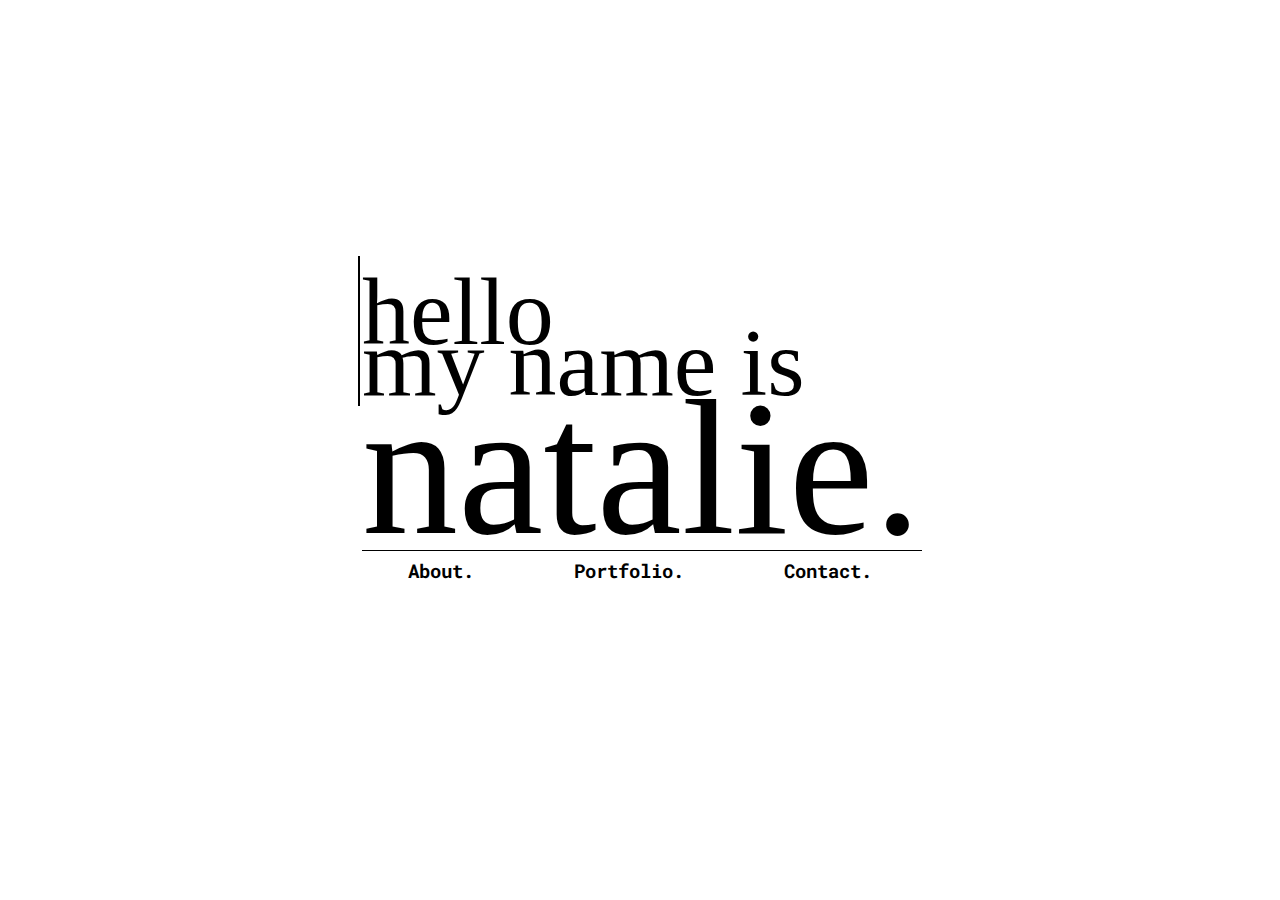
<file: index.html>
<!DOCTYPE html>
<head>
    <title>Natalie Carr</title>
    <link rel="stylesheet" type="text/css" href="./assets/styles/main-styles.css">
    <link href="https://fonts.googleapis.com/css?family=Roboto+Mono&display=swap" rel="stylesheet">
    
</head>
<body>
    <div class="main-container">
        <div class="title-container">
            <div class="line"></div> <!--left border line-->
            <div class="words"> <!--contains all title words-->
                <div class="border-section">

                    <div class="text"> <!--contains hello my name is text-->
                        <div class="hello">
                            hello
                        </div>

                        <div class="my-name-is">
                            my name is
                        </div>
                    </div>
                </div>
                <div class="natalie">
                    natalie.
                </div>
            </div>


        </div>
        <div class="links-container">
            <a href="./about.html">About.</a>
            <a href="./portfolio.html">Portfolio.</a>
            <a href="./contact.html">Contact.</a>
        </div>
    </div>
</body>
</html>
</file>
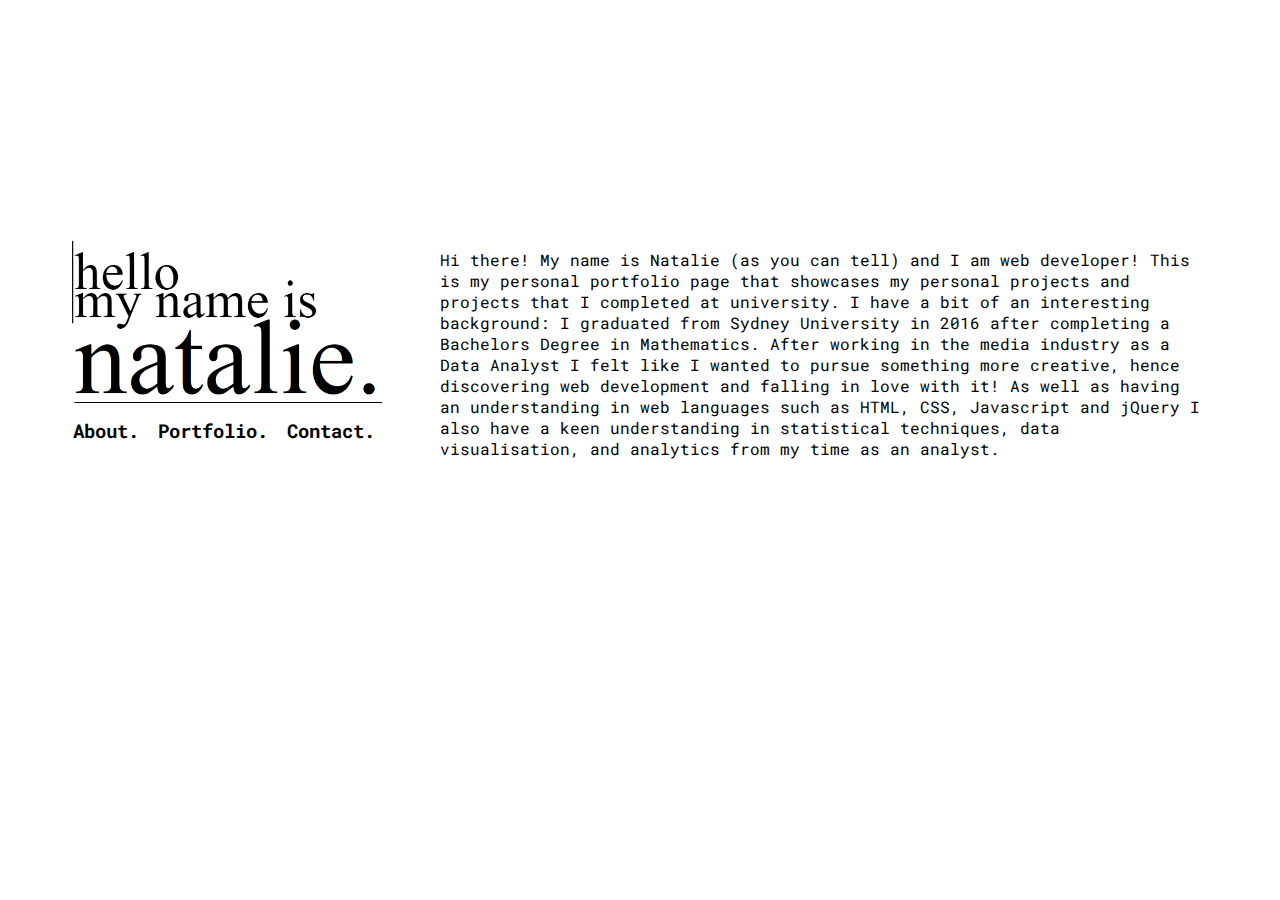
<file: about.html>
<!DOCTYPE html>
<html>

<head>
    <title>Natalie Carr - About Me!</title>
    <link rel="stylesheet" type="text/css" href="./assets/styles/about-styles.css">
    <link href="https://fonts.googleapis.com/css?family=Roboto+Mono&display=swap" rel="stylesheet">

</head>

<body>
    <div id="left-column">
        <div id="chunk"></div>
        <a href="./index.html"><img src="assets/images/main-logo.png" 
            alt="My name is Natalie logo" width=100% height="100%"></a>
        <div class="links-container">
            <a href="./about.html">About.</a>
            <a href="./portfolio.html">Portfolio.</a>
            <a href="./contact.html">Contact.</a>
        </div>
    </div>
    <div id="right-column">
        <div id="right-column-chunk"></div>
        <p>Hi there! My name is Natalie (as you can tell) and I am web developer! This is my personal portfolio page
            that showcases my personal projects and projects that I completed at university. I have a bit of an
            interesting background: I graduated from Sydney University in 2016 after completing a Bachelors Degree in
            Mathematics. After working in the media industry as a Data Analyst I felt like I wanted to pursue something
            more creative, hence discovering web development and falling in love with it! As well as having an
            understanding in web languages such as HTML, CSS, Javascript and jQuery I also have a keen understanding in
            statistical techniques, data visualisation, and analytics from my time as an analyst.</p>
    </div>

</body>

</html>
</file>
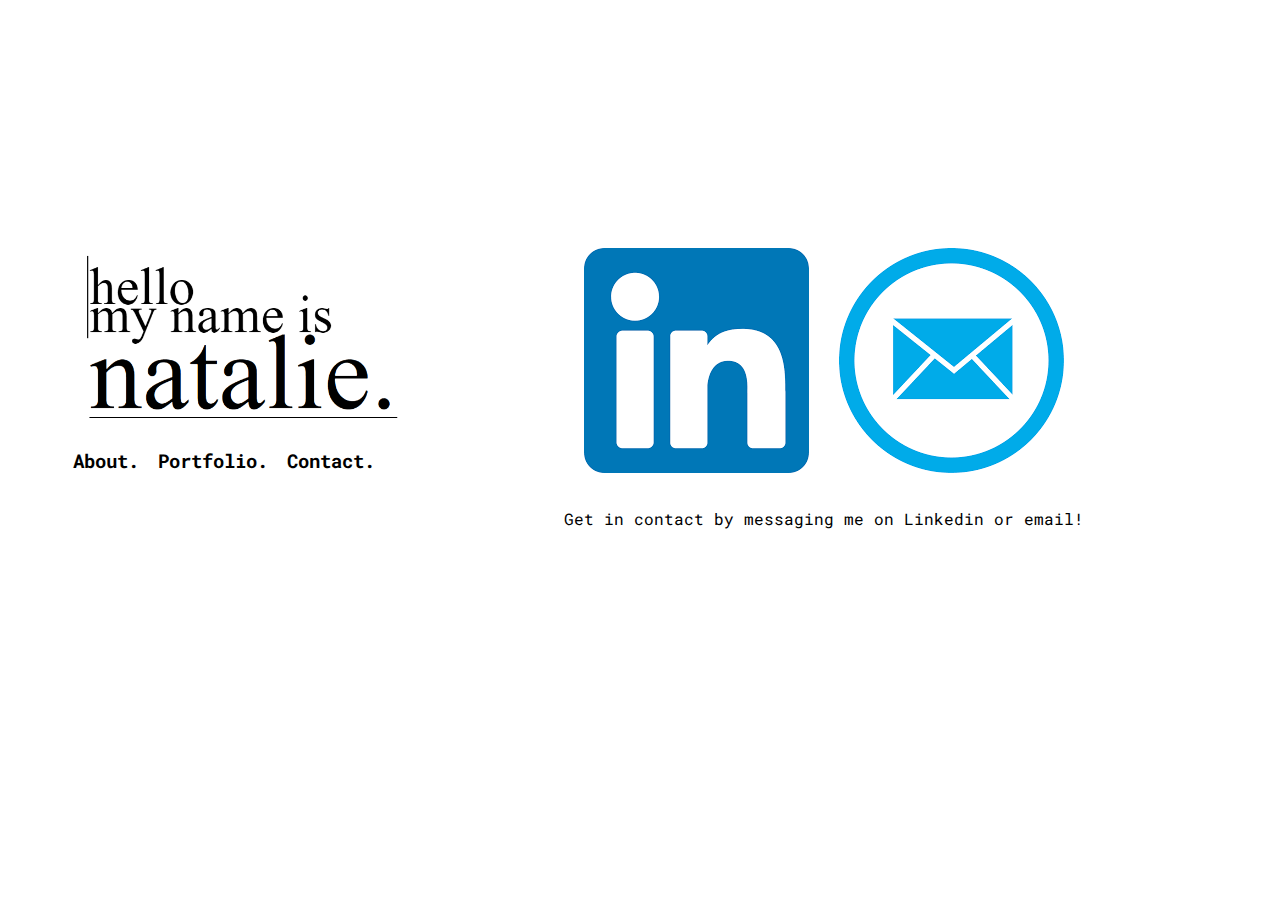
<file: contact.html>
<!DOCTYPE html>
<html>

<head>
    <title>Natalie Carr - Contact Me!</title>
    <link rel="stylesheet" type="text/css" href="./assets/styles/about-styles.css">
    <link rel="stylesheet" type="text/css" href="./assets/styles/contact-styles.css">
    <link href="https://fonts.googleapis.com/css?family=Roboto+Mono&display=swap" rel="stylesheet">

</head>

<body>
    <div id="left-column">
        <div id="chunk"></div>
        <a href="./index.html"><img src="assets/images/main-logo.png" 
            alt="My name is Natalie logo" width=100% height="100%"></a>
        <div class="links-container">
            <a href="./about.html">About.</a>
            <a href="./portfolio.html">Portfolio.</a>
            <a href="./contact.html">Contact.</a>
        </div>
    </div>
    <div id="right-column">
        <div id="right-column-chunk"></div>
        <div class="icons">
        <a href="https://www.linkedin.com/in/natalie-carr-a2159897/"><img src="assets/images/linkedin.png"></a>
        <a href="mailto:natticarr@gmail.com"><img src="assets/images/email.png"></a>
        </div>
        <p>Get in contact by messaging me on Linkedin or email!</p>
    </div>

</body>

</html>
</file>
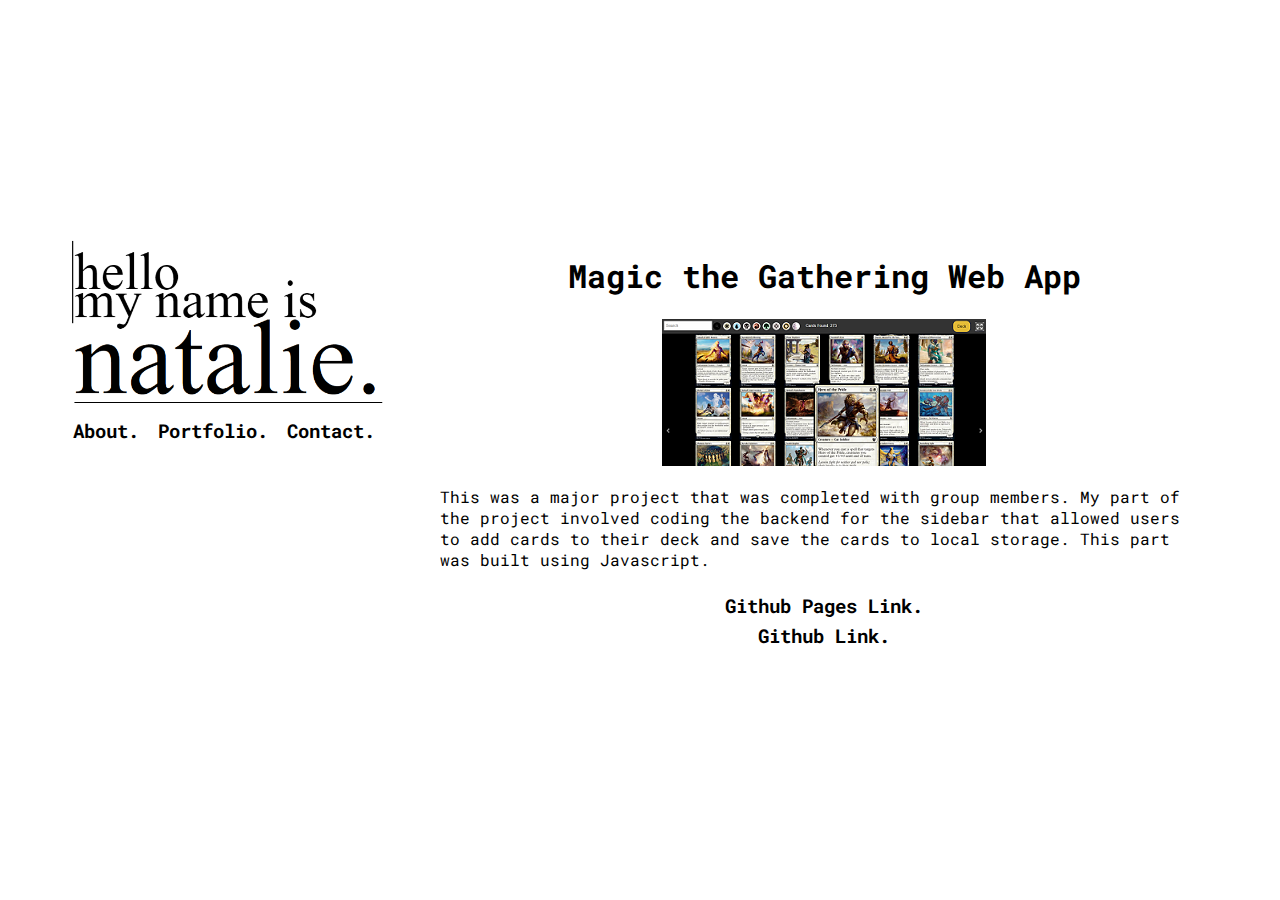
<file: portfolio-project1.html>
<!DOCTYPE html>
<html>

<head>
    <title>Natalie Carr - Project 1!</title>
    <link rel="stylesheet" type="text/css" href="./assets/styles/about-styles.css">
    <link rel="stylesheet" type="text/css" href="./assets/styles/portfolio-project-styles.css">
    <link href="https://fonts.googleapis.com/css?family=Roboto+Mono&display=swap" rel="stylesheet">

</head>

<body>
    <div id="left-column">
        <div id="chunk"></div>
        <a href="./index.html"><img src="assets/images/main-logo.png" alt="My name is Natalie logo" width=100%
                height="100%"></a>
        <div class="links-container">
            <a href="./about.html">About.</a>
            <a href="./portfolio.html">Portfolio.</a>
            <a href="./contact.html">Contact.</a>
        </div>
    </div>
    <div id="right-column">
        <div id="right-column-chunk"></div>
        <h1>Magic the Gathering Web App</h1>
        <a href="./portfolio-project1.html"><img src="assets/images/portfolio-project1.png"
                alt="Magic the Gathering site"></a>
        <p>This was a major project that was completed with group members. My part of the project involved coding the
            backend for the sidebar that allowed users to add cards to their deck and save the cards to local storage. This part was built using Javascript.
        </p>
        <div class="links-container" id="github-links">
        <a href="https://jasper8628.github.io/GroupProjectOne/">Github Pages Link.</a>
        <a href="https://github.com/Jasper8628/GroupProjectOne">Github Link.</a>
        </div>
    </div>

</body>

</html>
</file>
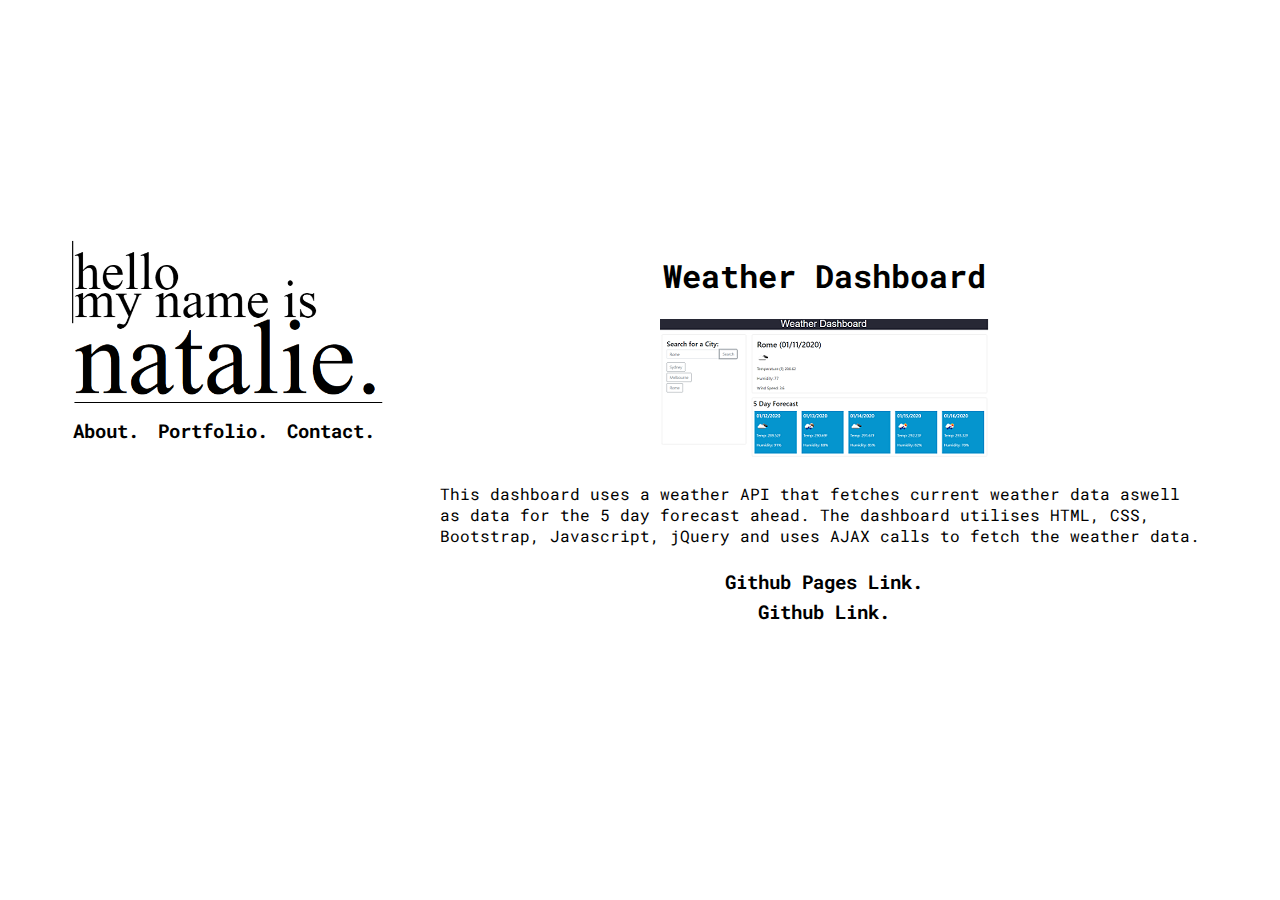
<file: portfolio-project2.html>
<!DOCTYPE html>
<html>

<head>
    <title>Natalie Carr - Project 2!</title>
    <link rel="stylesheet" type="text/css" href="./assets/styles/about-styles.css">
    <link rel="stylesheet" type="text/css" href="./assets/styles/portfolio-project-styles.css">
    <link href="https://fonts.googleapis.com/css?family=Roboto+Mono&display=swap" rel="stylesheet">

</head>

<body>
    <div id="left-column">
        <div id="chunk"></div>
        <a href="./index.html"><img src="assets/images/main-logo.png" alt="My name is Natalie logo" width=100%
                height="100%"></a>
        <div class="links-container">
            <a href="./about.html">About.</a>
            <a href="./portfolio.html">Portfolio.</a>
            <a href="./contact.html">Contact.</a>
        </div>
    </div>
    <div id="right-column">
        <div id="right-column-chunk"></div>
        <h1>Weather Dashboard</h1>
        <a href="./portfolio-project2.html"><img src="assets/images/portfolio-project2.png" alt="Weather Dashboard"></a>
        <p>This dashboard uses a weather API that fetches current weather data aswell as data for the 5 day forecast
            ahead. The dashboard utilises HTML, CSS, Bootstrap, Javascript, jQuery and uses AJAX calls to fetch the weather data.
        </p>
        <div class="links-container" id="github-links">
            <a href="https://anchor12.github.io/weather-dashboard/index.html">Github Pages Link.</a>
            <a href="https://github.com/anchor12/weather-dashboard">Github Link.</a>
        </div>
    </div>

</body>

</html>
</file>
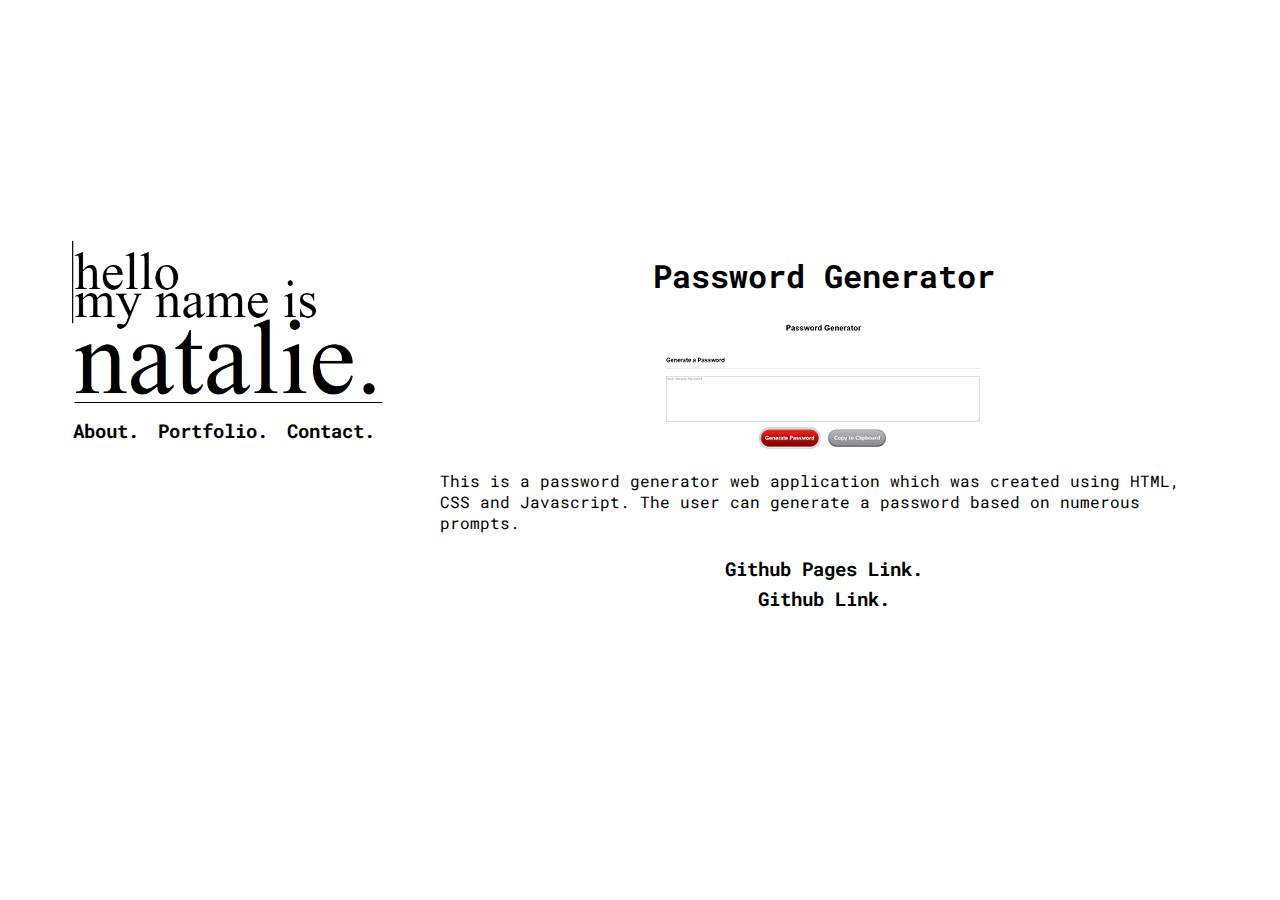
<file: portfolio-project3.html>
<!DOCTYPE html>
<html>

<head>
    <title>Natalie Carr - Project 3!</title>
    <link rel="stylesheet" type="text/css" href="./assets/styles/about-styles.css">
    <link rel="stylesheet" type="text/css" href="./assets/styles/portfolio-project-styles.css">
    <link href="https://fonts.googleapis.com/css?family=Roboto+Mono&display=swap" rel="stylesheet">

</head>

<body>
    <div id="left-column">
        <div id="chunk"></div>
        <a href="./index.html"><img src="assets/images/main-logo.png" alt="My name is Natalie logo" width=100%
                height="100%"></a>
        <div class="links-container">
            <a href="./about.html">About.</a>
            <a href="./portfolio.html">Portfolio.</a>
            <a href="./contact.html">Contact.</a>
        </div>
    </div>
    <div id="right-column">
        <div id="right-column-chunk"></div>
        <h1>Password Generator</h1>
        <a href="./portfolio-project3.html"><img src="assets/images/portfolio-project3.png"
                alt="Password Generator"></a>
        <p>This is a password generator web application which was created using HTML, CSS and Javascript. The user can
            generate a password based on numerous prompts.
        </p>
        <div class="links-container" id="github-links">
            <a href="https://anchor12.github.io/password-generator/index.html">Github Pages Link.</a>
            <a href="https://github.com/anchor12/password-generator">Github Link.</a>
        </div>
    </div>

</body>

</html>
</file>
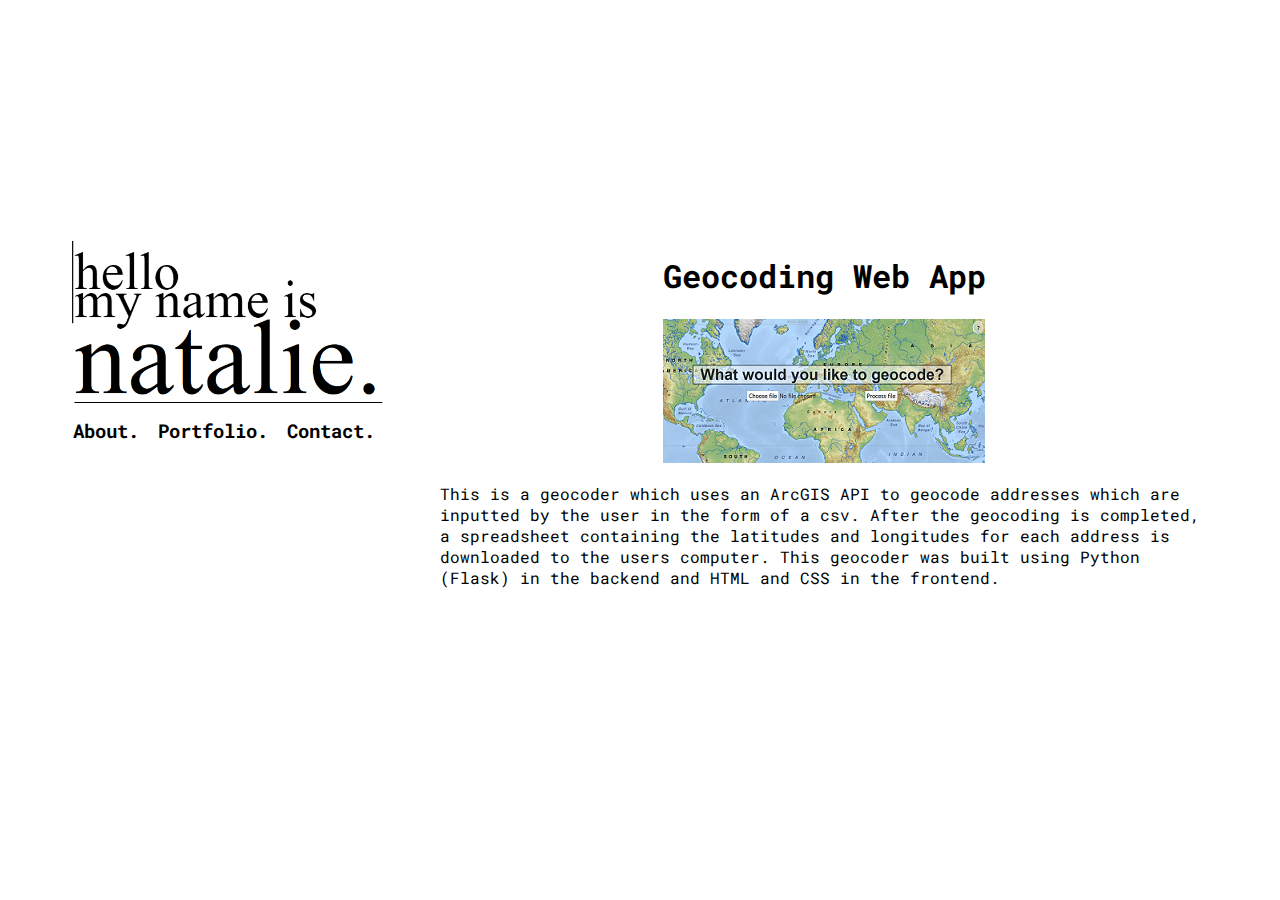
<file: portfolio-project4.html>
<!DOCTYPE html>
<html>

<head>
    <title>Natalie Carr - Project 1!</title>
    <link rel="stylesheet" type="text/css" href="./assets/styles/about-styles.css">
    <link rel="stylesheet" type="text/css" href="./assets/styles/portfolio-project-styles.css">
    <link href="https://fonts.googleapis.com/css?family=Roboto+Mono&display=swap" rel="stylesheet">

</head>

<body>
    <div id="left-column">
        <div id="chunk"></div>
        <a href="./index.html"><img src="assets/images/main-logo.png" alt="My name is Natalie logo" width=100%
                height="100%"></a>
        <div class="links-container">
            <a href="./about.html">About.</a>
            <a href="./portfolio.html">Portfolio.</a>
            <a href="./contact.html">Contact.</a>
        </div>
    </div>
    <div id="right-column">
        <div id="right-column-chunk"></div>
        <h1>Geocoding Web App</h1>
        <a href="./portfolio-project4.html"><img src="assets/images/portfolio-project4.png"
                alt="Password Generator"></a>
        <p>This is a geocoder which uses an ArcGIS API to geocode addresses which are inputted by the user in the form
            of a csv. After the geocoding is completed, a spreadsheet containing the latitudes and longitudes for each
            address is downloaded to the users computer. This geocoder was built using Python (Flask) in the backend and
            HTML and CSS in the frontend.
        </p>
        
    </div>

</body>

</html>
</file>
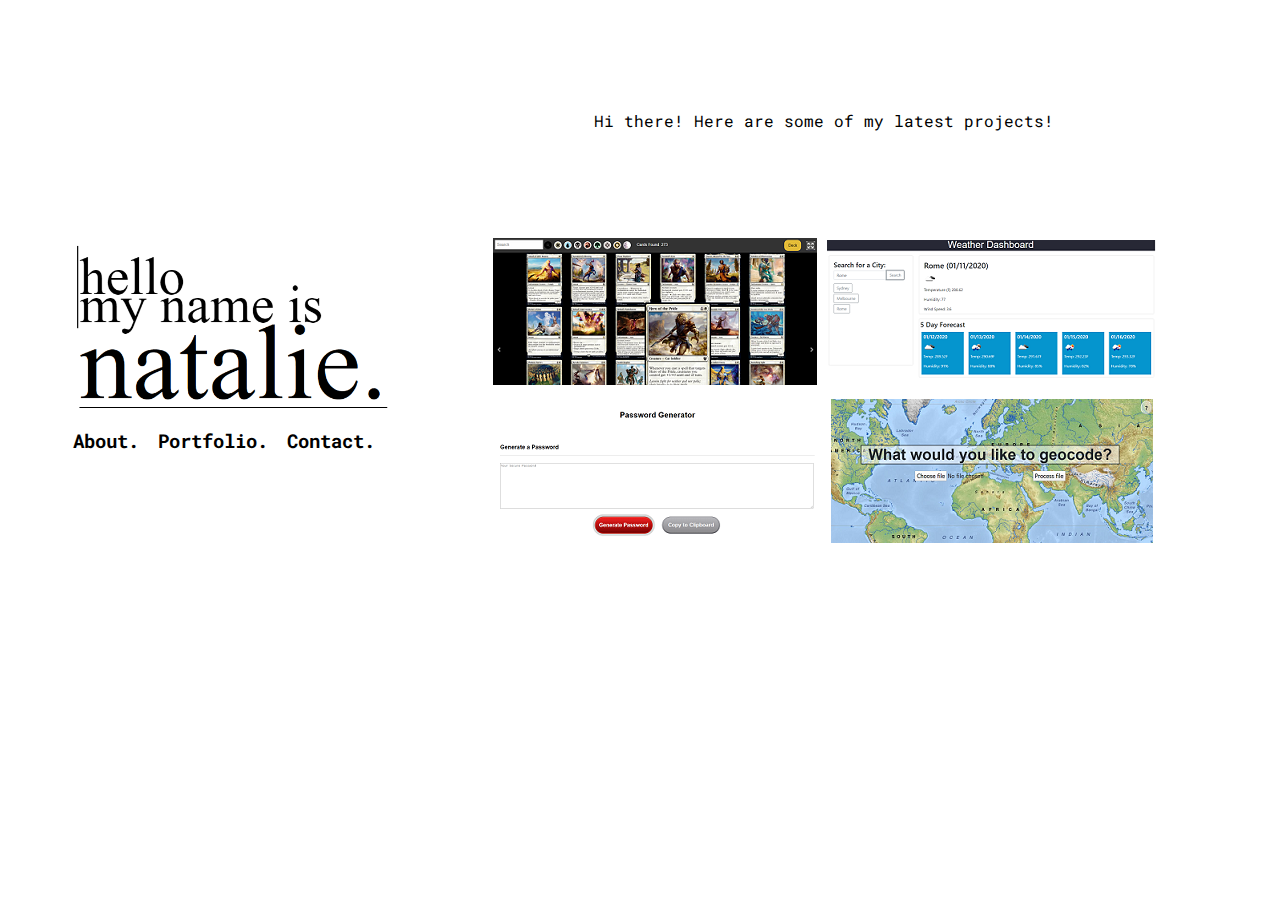
<file: portfolio.html>
<!DOCTYPE html>
<html>

<head>
    <title>Natalie Carr - My Projects</title>
    <link rel="stylesheet" type="text/css" href="./assets/styles/about-styles.css">
    <link rel="stylesheet" type="text/css" href="./assets/styles/portfolio-styles.css">
    <link href="https://fonts.googleapis.com/css?family=Roboto+Mono&display=swap" rel="stylesheet">

</head>

<body>
    <div id="left-column">
        <div id="chunk"></div>
        <a href="./index.html"><img src="assets/images/main-logo.png" 
            alt="My name is Natalie logo" width=100% height="100%"></a>
        <div class="links-container">
            <a href="./about.html">About.</a>
            <a href="./portfolio.html">Portfolio.</a>
            <a href="./contact.html">Contact.</a>
        </div>
    </div>
    <div id="right-column">
        <div id="right-column-chunk"></div>
        <p id="heading">Hi there! Here are some of my latest projects!</p>

        <a href="./portfolio-project1.html"><img src="assets/images/portfolio-project1.png"
                alt="Magic the Gathering site"></a>
        <a href="./portfolio-project2.html"><img src="assets/images/portfolio-project2.png" alt="Weather Dashboard"></a>
        <a href="./portfolio-project3.html"><img src="assets/images/portfolio-project3.png"
                alt="Password Generator"></a>
        <a href="./portfolio-project4.html"><img src="assets/images/portfolio-project4.png" alt="Geocoder"></a>
    </div>

</body>

</html>
</file>
<file: assets/styles/main-styles.css>
@font-face {
    font-family: "TimesAndroid"; /*Times New Roman doesn't work on Android devices so need to download the font*/
    src: url("./fonts/Times-New-Roman/Times-New-Roman/times-new-roman.ttf");
  }


body {
display: flex;
justify-content: center;
background-color: white;
height: 90vh;
align-items: center;

}
.title-container {
    display: flex; 
}

.line {
    
    height: 150px; 
    width: 1.5px; 
    margin-right: 2px;
    background-color: black; 
    animation: height 1s ease; 
 
    
}
.border-section {
    display: flex;
    margin-bottom:-50px;
}



.hello, .my-name-is {
    
    font-size: 6em; /*96px or 6em*/
    margin-bottom:-60px;
    font-family: 'Times New Roman', 'TimesAndroid';
}

.text {
    margin-bottom: 50px;
}

.natalie {
    font-size: 12em; /*192 px or 12em*/
   border-bottom: 1.5px solid black;
    font-family: 'Times New Roman', 'TimesAndroid';
    height: 192px;
    animation: border-bottom 1s ease; 
    
}


  
  

.links-container {
    display:flex;
    justify-content: space-around;
    
    font-family: 'Roboto Mono','Courier New';
    font-weight: bold;
    font-size: 1.2em;
    color: black;
    height: 20px;
    animation: links-fade-in 1.4s ease-in;
    

}

a {
    margin-top: 10px;
   line-height: 20px; 
}

a:visited, a:link, a:active, a:focus {
    text-decoration: none;
    color:black 
}
a:hover {
    padding-bottom: 20px;
    border-bottom: black 1.5px solid;
}



@keyframes border-bottom {
    from {
        
        width: 0%;
        
    }
    to {
        width: 100%;
    }
}

@keyframes height {
    from {
        height:0px
    }
    
to  {
    height: 150px;
    
}
}

@keyframes links-fade-in {
    from {
        opacity:0;
    }
    50% {
        opacity: 0;
    }
    to {
        opacity:1;
    }
}
</file>
<file: assets/styles/about-styles.css>
body {
    margin-left: 5vw;
}
#left-column {
    display: flex;
    flex-direction: column;
    width: 25vw;
  
    align-items: center;
    float: left;
   
    
   
}

#right-column {
    margin-right: 5vw;
    width: 60vw;
    float: right;
    font-family: 'Roboto Mono','Courier New';
    
    font-size: 1em;
    color: black;
}
#chunk {
    height: 25vh;
}
#right-column-chunk {
    height: 25vh;
}

.links-container {
    display:flex;
    justify-content: space-around;
    
    font-family: 'Roboto Mono','Courier New';
    font-weight: bold;
    font-size: 1.2em;
    color: black;
    height: 20px;

    width: 100%;
    

}
.links-container>a {
    margin-top: 10px;
   line-height: 20px; 
}

.links-container>a:visited, a:link, a:active, a:focus {
    text-decoration: none;
    color:black 
}
.links-container>a:hover {
    padding-bottom: 20px;
    border-bottom: black 1.5px solid;
}
</file>
<file: assets/styles/contact-styles.css>
.icons {
    display: flex;
    flex-direction: row;
    justify-content: center;
    
}
img {
    margin: 15px;
}
p {
    text-align: center;
}
</file>
<file: assets/styles/portfolio-project-styles.css>
#right-column {
    display: flex;
    flex-direction: column;
    justify-content: center;
    align-items: center;
}

#github-links {
    margin-top: 20px;
    display: flex;
    flex-direction: column;
    justify-content: center;
    align-items: center;

    
}

#github-links>a:hover {
    padding-bottom: 0px;
    border-bottom: black 1.5px solid;
}
</file>
<file: assets/styles/portfolio-styles.css>
#right-column {
flex-wrap: wrap;
justify-content: center;
display: flex;


align-items: center;
}

#heading {
    width: 100%;
    text-align: center;
}

img {
    margin: 5px;
}
.links-container>a:visited, a:link, a:active, a:focus {
    text-decoration: none;
    color:black 
}
.links-container>a:hover {
    padding-bottom: 20px;
    border-bottom: black 1.5px solid;
}

#right-column>a:hover {
    
        
        border: black 1.5px solid;
    
}
</file>
